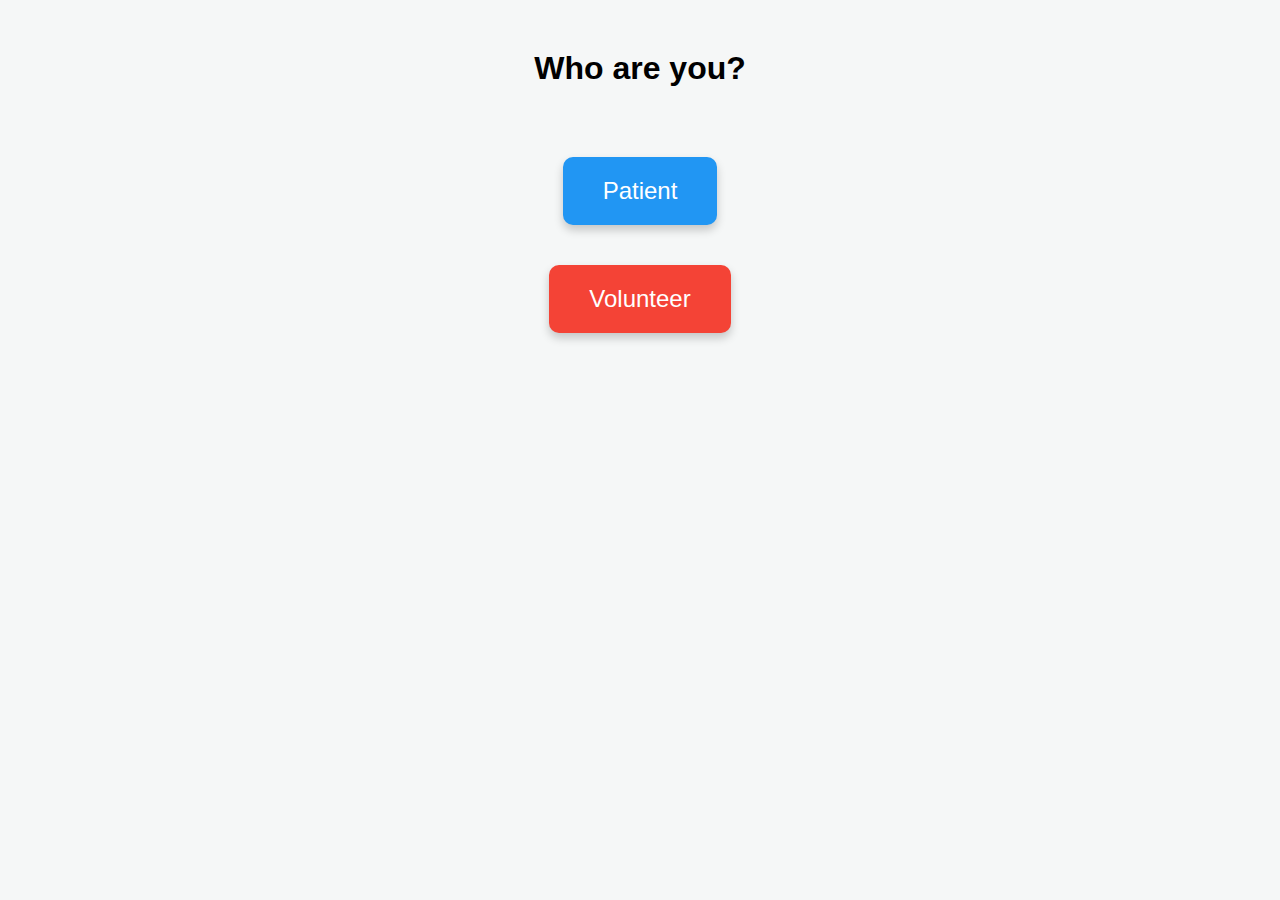
<file: index/popup_option.html>
<!DOCTYPE html>
<html>
<head>
	<title>Choose an Option</title>
	<link rel="stylesheet" href="popupstyle.css">
</head>
<body>
	<h1>Who are you?
    </h1>
	<div class="options">
		<button id="option1">Patient</button>
		<button id="option2">Volunteer</button>
	</div>
    <div class="result" id="result">
		<p id="message"></p>
		<button id="play-again">Choose again?</button>
	</div>
	<script src="script.js"></script>
</body>
</html>
</file>
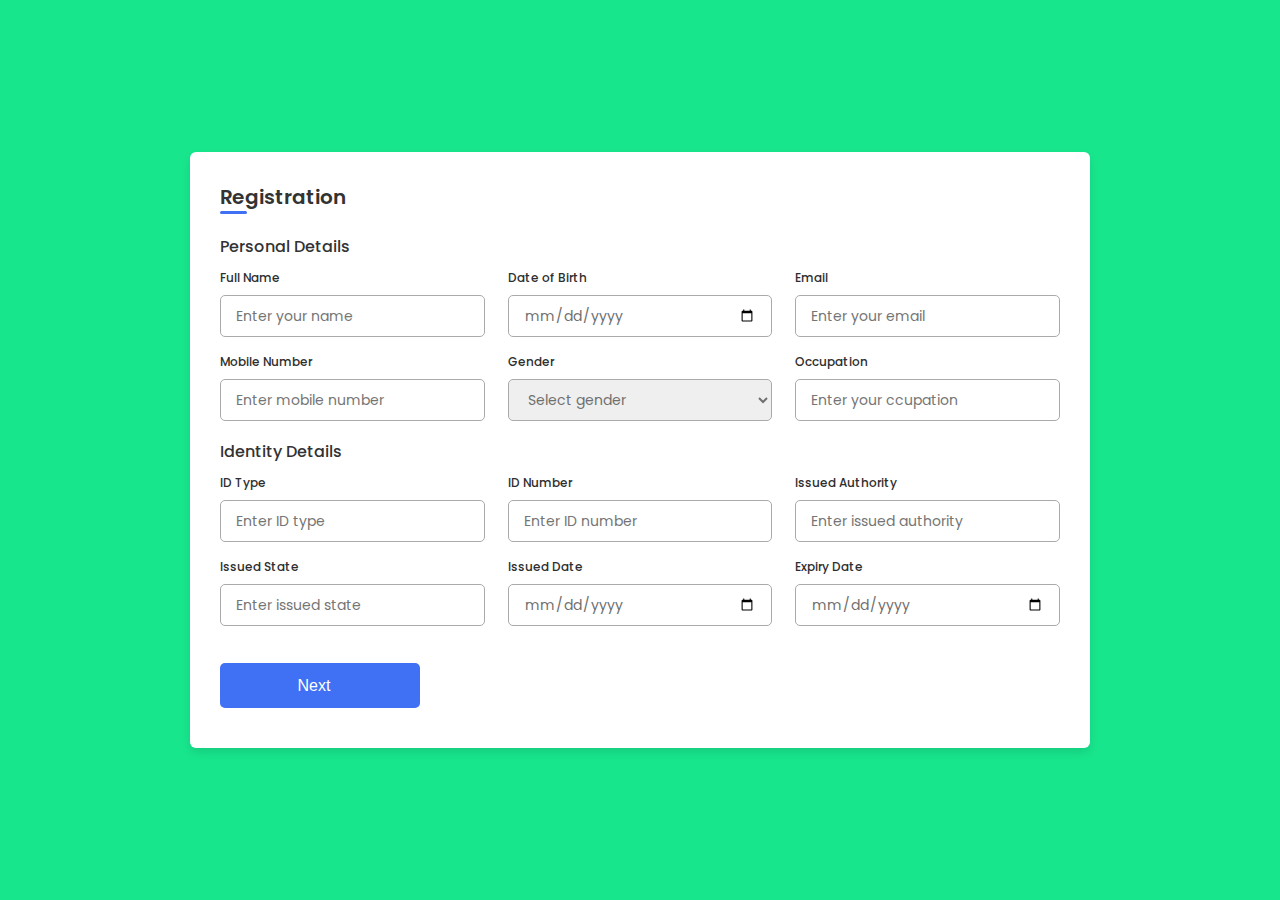
<file: index/test/form.html>
<!DOCTYPE html>

<html lang="en">
<head>
    <meta charset="UTF-8">
    <meta http-equiv="X-UA-Compatible" content="IE=edge">
    <meta name="viewport" content="width=device-width, initial-scale=1.0">
 
    <link rel="stylesheet" href="styleform.css">
     

    <link rel="stylesheet" href="https://unicons.iconscout.com/release/v4.0.0/css/line.css">
</head>
<body>
    <div class="container">
        <header>Registration</header>

        <form action="#">
            <div class="form first">
                <div class="details personal">
                    <span class="title">Personal Details</span>

                    <div class="fields">
                        <div class="input-field">
                            <label>Full Name</label>
                            <input type="text" placeholder="Enter your name" required>
                        </div>

                        <div class="input-field">
                            <label>Date of Birth</label>
                            <input type="date" placeholder="Enter birth date" required>
                        </div>

                        <div class="input-field">
                            <label>Email</label>
                            <input type="text" placeholder="Enter your email" required>
                        </div>

                        <div class="input-field">
                            <label>Mobile Number</label>
                            <input type="number" placeholder="Enter mobile number" required>
                        </div>

                        <div class="input-field">
                            <label>Gender</label>
                            <select required>
                                <option disabled selected>Select gender</option>
                                <option>Male</option>
                                <option>Female</option>
                                <option>Others</option>
                            </select>
                        </div>

                        <div class="input-field">
                            <label>Occupation</label>
                            <input type="text" placeholder="Enter your ccupation" required>
                        </div>
                    </div>
                </div>

                <div class="details ID">
                    <span class="title">Identity Details</span>

                    <div class="fields">
                        <div class="input-field">
                            <label>ID Type</label>
                            <input type="text" placeholder="Enter ID type" required>
                        </div>

                        <div class="input-field">
                            <label>ID Number</label>
                            <input type="number" placeholder="Enter ID number" required>
                        </div>

                        <div class="input-field">
                            <label>Issued Authority</label>
                            <input type="text" placeholder="Enter issued authority" required>
                        </div>

                        <div class="input-field">
                            <label>Issued State</label>
                            <input type="text" placeholder="Enter issued state" required>
                        </div>

                        <div class="input-field">
                            <label>Issued Date</label>
                            <input type="date" placeholder="Enter your issued date" required>
                        </div>

                        <div class="input-field">
                            <label>Expiry Date</label>
                            <input type="date" placeholder="Enter expiry date" required>
                        </div>
                    </div>

                    <button class="nextBtn">
                        <span class="btnText">Next</span>
                        <i class="uil uil-navigator"></i>
                    </button>
                </div> 
            </div>

            <div class="form second">
                <div class="details address">
                    <span class="title">Address Details</span>

                    <div class="fields">
                        <div class="input-field">
                            <label>Address Type</label>
                            <input type="text" placeholder="Permanent or Temporary" required>
                        </div>

                        <div class="input-field">
                            <label>Nationality</label>
                            <input type="text" placeholder="Enter nationality" required>
                        </div>

                        <div class="input-field">
                            <label>State</label>
                            <input type="text" placeholder="Enter your state" required>
                        </div>

                        <div class="input-field">
                            <label>District</label>
                            <input type="text" placeholder="Enter your district" required>
                        </div>

                        <div class="input-field">
                            <label>Block Number</label>
                            <input type="number" placeholder="Enter block number" required>
                        </div>

                        <div class="input-field">
                            <label>Ward Number</label>
                            <input type="number" placeholder="Enter ward number" required>
                        </div>
                    </div>
                </div>

                <div class="details family">
                    <span class="title">Family Details</span>

                    <div class="fields">
                        <div class="input-field">
                            <label>Father Name</label>
                            <input type="text" placeholder="Enter father name" required>
                        </div>

                        <div class="input-field">
                            <label>Mother Name</label>
                            <input type="text" placeholder="Enter mother name" required>
                        </div>

                        <div class="input-field">
                            <label>Grandfather</label>
                            <input type="text" placeholder="Enter grandfther name" required>
                        </div>

                        <div class="input-field">
                            <label>Spouse Name</label>
                            <input type="text" placeholder="Enter spouse name" required>
                        </div>

                        <div class="input-field">
                            <label>Father in Law</label>
                            <input type="text" placeholder="Father in law name" required>
                        </div>

                        <div class="input-field">
                            <label>Mother in Law</label>
                            <input type="text" placeholder="Mother in law name" required>
                        </div>
                    </div>

                    <div class="buttons">
                        <div class="backBtn">
                            <i class="uil uil-navigator"></i>
                            <span class="btnText">Back</span>
                        </div>
                        
                        <button class="sumbit">
                            <span class="btnText">Submit</span>
                            <i class="uil uil-navigator"></i>
                        </button>
                    </div>
                </div> 
            </div>
        </form>
    </div>
</body>
</html>
</file>
<file: index/popupstyle.css>
body {
	font-family: Arial, sans-serif;
	background-color: #f5f7f7;
}

h1 {
	text-align: center;
	margin-top: 50px;
}

.options {
	display: flex;
	flex-direction: column;
	align-items: center;
	margin-top: 50px;
}

button {
	background-color: #4CAF50;
	border: none;
	color: white;
	padding: 20px 40px;
	text-align: center;
	text-decoration: none;
	display: inline-block;
	font-size: 24px;
	margin: 20px;
	cursor: pointer;
	border-radius: 10px;
	box-shadow: 0 5px 10px rgba(0, 0, 0, 0.2);
	transition: background-color 0.3s;
    
}

button:hover {
	background-color: #3e8e41;
    transform: translateY(-5px);
	box-shadow: 0 8px 16px rgba(0, 0, 0, 0.3);
}

button:focus {
	outline: none;
}

#option1 {
	background-color: #2196F3; /* Blue */
}

#option2 {
	background-color: #f44336; /* Red */
}

.result {
	display: none;
	flex-direction: column;
	align-items: center;
	margin-top: 50px;
}

#message {
	font-size: 24px;
	font-weight: bold;
	text-align: center;
	margin-bottom: 30px;
}
</file>
<file: index/test/styleform.css>
/* ===== Google Font Import - Poppins ===== */
@import url('https://fonts.googleapis.com/css2?family=Poppins:wght@200;300;400;500;600&display=swap');
*{
    margin: 0;
    padding: 0;
    box-sizing: border-box;
    font-family: 'Poppins', sans-serif;
}
body{
    min-height: 100vh;
    display: flex;
    align-items: center;
    justify-content: center;
    background: #18e68d;
    font-family: Arial, sans-serif;
  font-size: 16px;
}
.container{
    position: relative;
    max-width: 900px;
    width: 100%;
    border-radius: 6px;
    padding: 30px;
    margin: 0 15px;
    background-color: #fff;
    box-shadow: 0 5px 10px rgba(0,0,0,0.1);
}
.container header{
    position: relative;
    font-size: 20px;
    font-weight: 600;
    color: #333;
}
.container header::before{
    content: "";
    position: absolute;
    left: 0;
    bottom: -2px;
    height: 3px;
    width: 27px;
    border-radius: 8px;
    background-color: #4070f4;
}
.container form{
    position: relative;
    margin-top: 16px;
    min-height: 490px;
    background-color: #fff;
    overflow: hidden;
}
.container form .form{
    position: absolute;
    background-color: #fff;
    transition: 0.3s ease;
}
.container form .form.second{
    opacity: 0;
    pointer-events: none;
    transform: translateX(100%);
}
form.secActive .form.second{
    opacity: 1;
    pointer-events: auto;
    transform: translateX(0);
}
form.secActive .form.first{
    opacity: 0;
    pointer-events: none;
    transform: translateX(-100%);
}
.container form .title{
    display: block;
    margin-bottom: 8px;
    font-size: 16px;
    font-weight: 500;
    margin: 6px 0;
    color: #333;
}
.container form .fields{
    display: flex;
    align-items: center;
    justify-content: space-between;
    flex-wrap: wrap;
}
form .fields .input-field{
    display: flex;
    width: calc(100% / 3 - 15px);
    flex-direction: column;
    margin: 4px 0;
}
.input-field label{
    font-size: 12px;
    font-weight: 500;
    color: #2e2e2e;
}
.input-field input, select{
    outline: none;
    font-size: 14px;
    font-weight: 400;
    color: #333;
    border-radius: 5px;
    border: 1px solid #aaa;
    padding: 0 15px;
    height: 42px;
    margin: 8px 0;
}
.input-field input :focus,
.input-field select:focus{
    box-shadow: 0 3px 6px rgba(0,0,0,0.13);
}
.input-field select,
.input-field input[type="date"]{
    color: #707070;
}
.input-field input[type="date"]:valid{
    color: #333;
}
.container form button, .backBtn{
    display: flex;
    align-items: center;
    justify-content: center;
    height: 45px;
    max-width: 200px;
    width: 100%;
    border: none;
    outline: none;
    color: #fff;
    border-radius: 5px;
    margin: 25px 0;
    background-color: #4070f4;
    transition: all 0.3s linear;
    cursor: pointer;
}
.container form .btnText{
    font-size: 14px;
    font-weight: 400;
    font-family: Verdana, sans-serif;
    
  font-size: 16px;
}
form button:hover{
    background-color: #265df2;
}
form button i,
form .backBtn i{
    margin: 0 6px;
}
form .backBtn i{
    transform: rotate(180deg);
}
form .buttons{
    display: flex;
    align-items: center;
}
form .buttons button , .backBtn{
    margin-right: 14px;
}

@media (max-width: 750px) {
    .container form{
        overflow-y: scroll;
    }
    .container form::-webkit-scrollbar{
       display: none;
    }
    form .fields .input-field{
        width: calc(100% / 2 - 15px);
    }
}

@media (max-width: 550px) {
    form .fields .input-field{
        width: 100%;
    }
}
</file>
